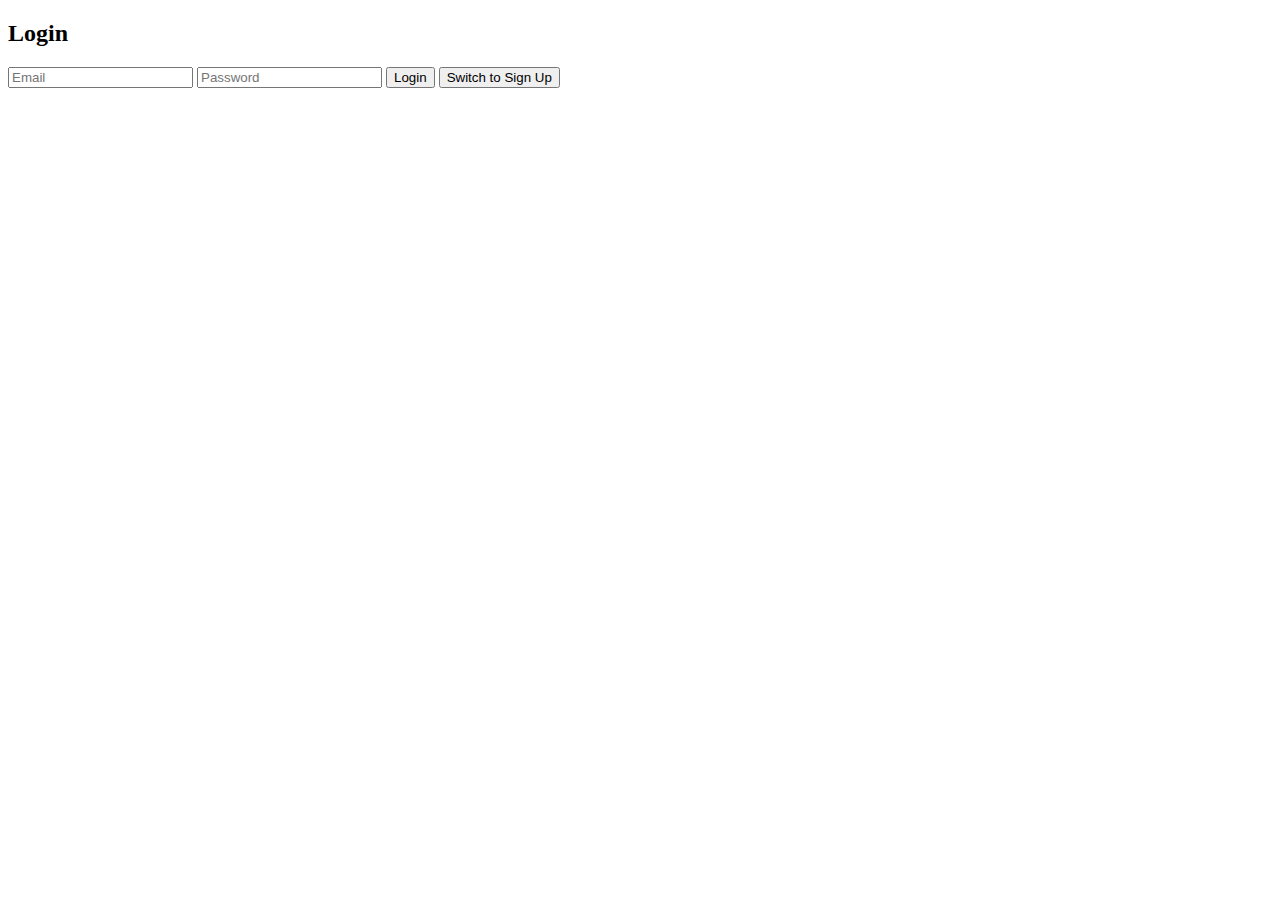
<file: login.html>
<!DOCTYPE html>
<html lang="en">
  <head>
    <meta charset="UTF-8" />
    <meta name="viewport" content="width=device-width, initial-scale=1.0" />
    <title>Document</title>
  </head>
  <body>
    <div id="auth-container">
      <h2 id="auth-title">Login</h2>
      <form id="auth-form">
        <input type="email" id="email" placeholder="Email" required />
        <input type="password" id="password" placeholder="Password" required />
        <button type="submit" id="auth-button">Login</button>
        <button type="button" id="toggle-auth">Switch to Sign Up</button>
      </form>
      <p id="auth-error" style="color: red"></p>
    </div>
  </body>
</html>
</file>
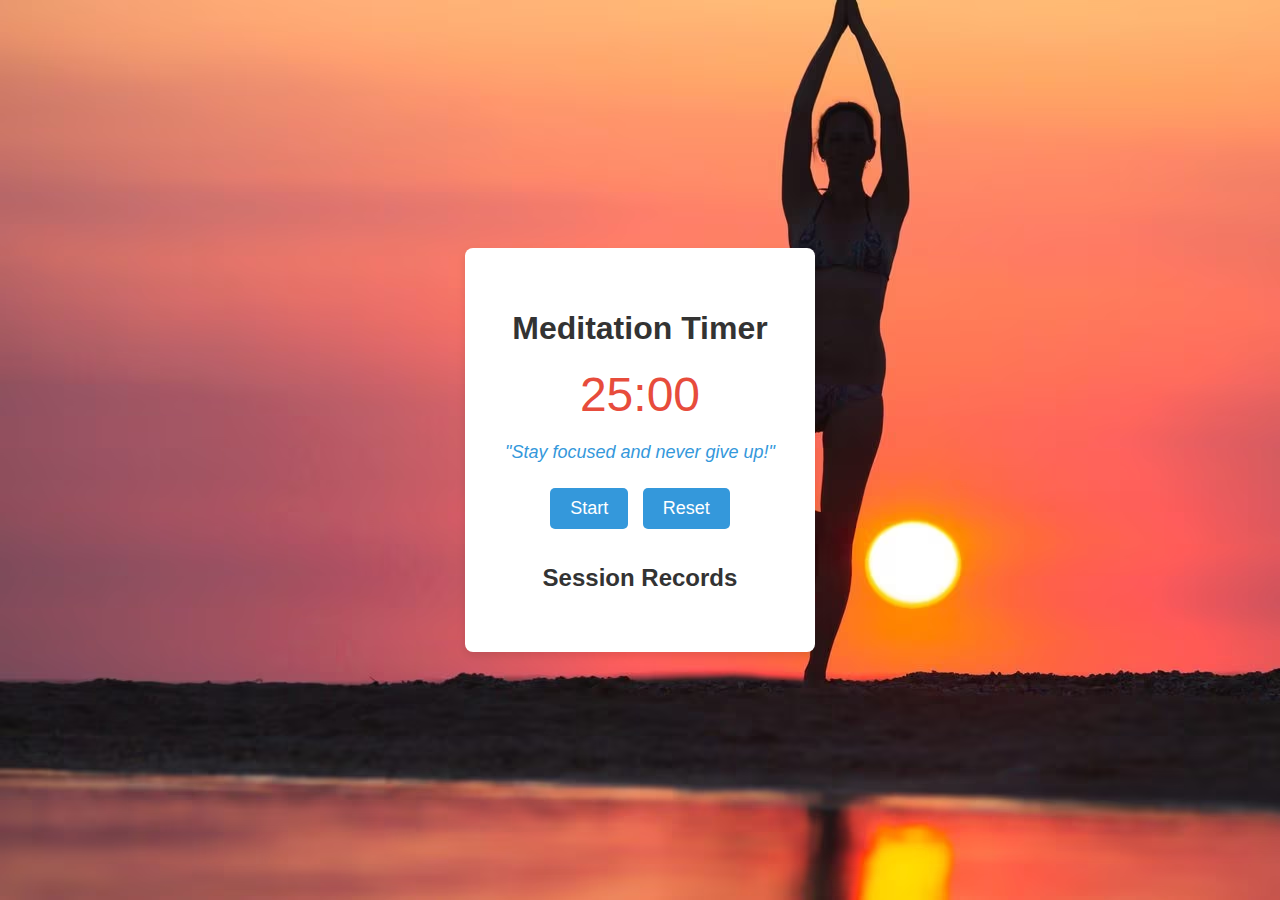
<file: meditate.html>
<!DOCTYPE html>
<html lang="en">
<head>
    <meta charset="UTF-8">
    <meta name="viewport" content="width=device-width, initial-scale=1.0">
    <title>Pomodoro Timer with Quotes</title>
    <link rel="stylesheet" href="stylenew.css">
</head>
<body id="haha">
    <div id="">

        <div class="container">
            
            <h1>Meditation  Timer</h1>
            <div id="timer-display">25:00</div>
            <div id="quote-display">"Stay focused and never give up!"</div>
            <button id="start-btn">Start</button>
            <button id="reset-btn">Reset</button>
            
            <h2>Session Records</h2>
            <ul id="session-list"></ul>
        </div>
    </div>

    <script src="appnew.js"></script>
</body>
</html>
</file>
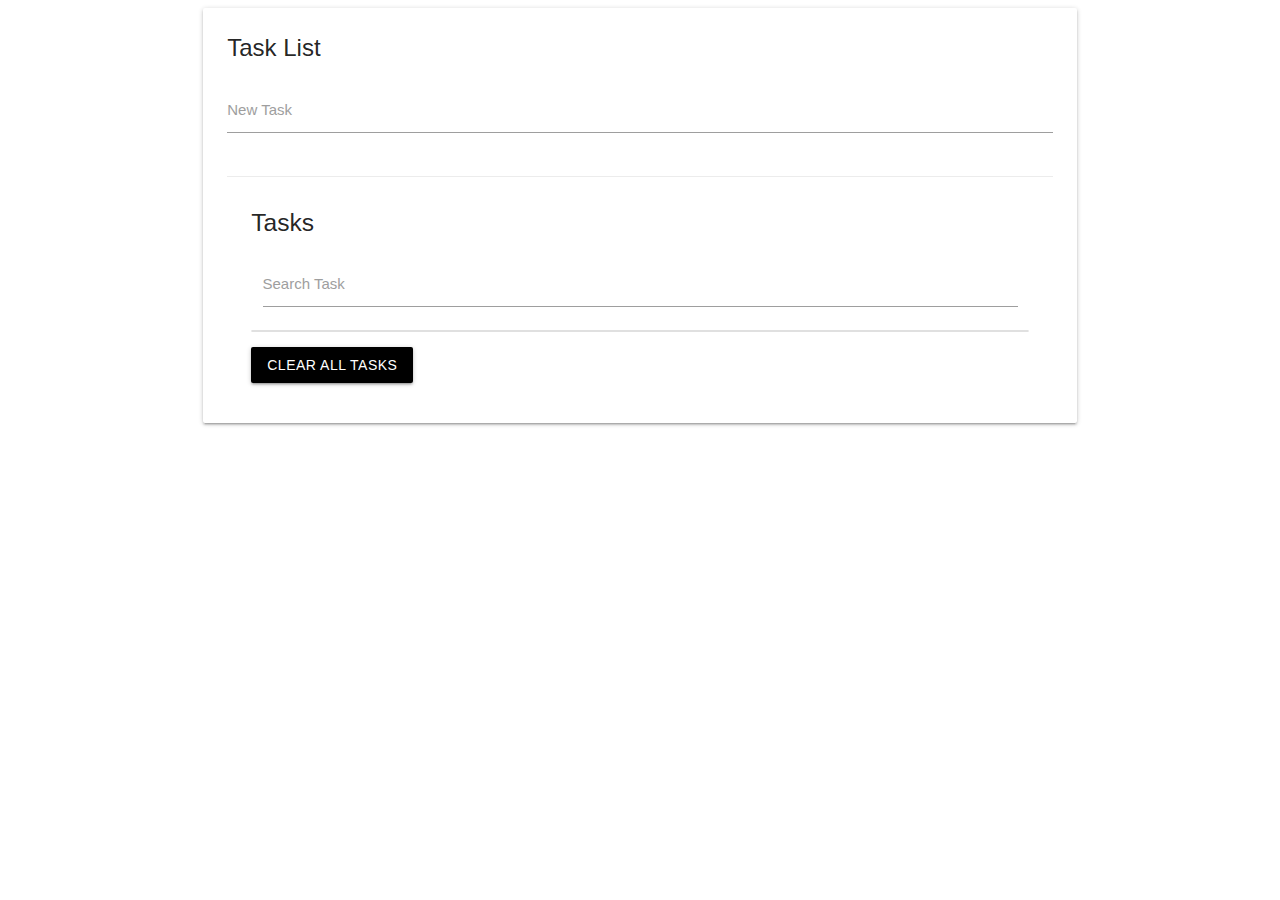
<file: todo.html>
<!DOCTYPE html>
<html lang="en">
<head>
  <meta charset="UTF-8">
  <meta name="viewport" content="width=device-width, initial-scale=1.0">
  <title>Todo</title>
  <link rel="stylesheet" href="https://cdnjs.cloudflare.com/ajax/libs/font-awesome/4.7.0/css/font-awesome.css" integrity="sha512-5A8nwdMOWrSz20fDsjczgUidUBR8liPYU+WymTZP1lmY9G6Oc7HlZv156XqnsgNUzTyMefFTcsFH/tnJE/+xBg==" crossorigin="anonymous" referrerpolicy="no-referrer" />

  <!--Import Google Icon Font-->
  <link href="https://fonts.googleapis.com/icon?family=Material+Icons" rel="stylesheet">
  <!-- Compiled and minified CSS -->
  <link rel="stylesheet" href="https://cdnjs.cloudflare.com/ajax/libs/materialize/1.0.0/css/materialize.min.css">
</head>
<body>
  <div class="container">
    <div class="row">
      <div class="col s12">
        <div id="main" class="card">
          <div class="card-content">
            <div class="card-title">Task List</div>
            <div class="row">
              <form action="#" id="taskForm">
                <div class="input-field col s12">
                  <label for="task">New Task</label>
                  <input type="text" id="task">
                </div>
              </form>
            </div> <!-- END OF row-->

            <div class="card-action">
              <h5 id="task-title">Tasks</h5>
              <div class="input-field col s12">
                <label for="task">Search Task</label>
                <input type="text" id="search">
              </div>
              <ul id="taskList" class="collection">
              </ul>
              <a id="btnRemoveAll" href="#" class="btn black waves-effect waves-light">Clear All Tasks</a>
            </div>
          </div>
        </div>
      </div>
    </div>
  </div>

  <!-- Empty Value Modal -->
  <div id="emptyError" class="modal">
    <div class="modal-content">
      <h4>Empty Task?</h4>
      <p>It seems you forgot to add some task value!</p>
    </div>
    <div class="modal-footer">
      <a href="#!" class="modal-close waves-effect waves-green btn-flat">Agree</a>
    </div>
  </div>

  <!-- Delete Value Modal -->
  <div id="deleteModal" class="modal">
    <div class="modal-content">
      <h4>Delete Task?</h4>
      <p>Are you sure you want to delete this Task?</p>
    </div>
    <div class="modal-footer">
      <button id="deleteTask" class="modal-close waves-effect waves-red btn-flat">Yes</button>
      <button class="modal-close waves-effect waves-red btn-flat">No</button>
    </div>
  </div>
  <!-- Compiled and minified JavaScript -->
  <script src="todo.js"></script>

  <script src="https://cdnjs.cloudflare.com/ajax/libs/materialize/1.0.0/js/materialize.min.js"></script>

</body>
</html>
</file>
<file: stylenew.css>
body {
    font-family: Arial, sans-serif;
    background-color: #f4f4f4;
    display: flex;
    justify-content: center;
    align-items: center;
    height: 100vh;
    margin: 0;
}

.container {
    text-align: center;
    background-color: #fff;
    padding: 40px;
    border-radius: 8px;
    box-shadow: 0 4px 8px rgba(0, 0, 0, 0.1);
}

h1 {
    margin-bottom: 20px;
    color: #333;
}

#timer-display {
    font-size: 48px;
    margin-bottom: 20px;
    color: #e74c3c;
}

#quote-display {
    font-size: 18px;
    margin-bottom: 20px;
    color: #3498db;
    font-style: italic;
}

button {
    padding: 10px 20px;
    font-size: 18px;
    margin: 5px;
    border: none;
    border-radius: 5px;
    background-color: #3498db;
    color: #fff;
    cursor: pointer;
}

button:hover {
    background-color: #2980b9;
}

button:disabled {
    background-color: #95a5a6;
    cursor: not-allowed;
}

h2 {
    margin-top: 30px;
    color: #333;
}

#session-list {
    list-style-type: none;
    padding: 0;
}

#session-list li {
    background-color: #ecf0f1;
    margin: 5px;
    padding: 10px;
    border-radius: 5px;
}

#showcase1
{
    display: flex;
    /* flex-direction: column; */
    justify-content: center;
    min-height: 100vh;
    background: url(./images/yoga-164387625716x9.avif) no-repeat center;
    color: #fff;
    /* background-size: cover; */
    position: relative;
     align-items: center;  
}
.overlay
{
    position: absolute;
    top: 0;
    left: 0;
    bottom: 0;
    right: 0;
    background-color: rgba(0,0,0,0.7);
}
.showcase-content
{
    z-index: 1;
    /* flex:1; */
}
#haha{
    background: url(./images/yoga-164387625716x9.avif);
}
</file>
